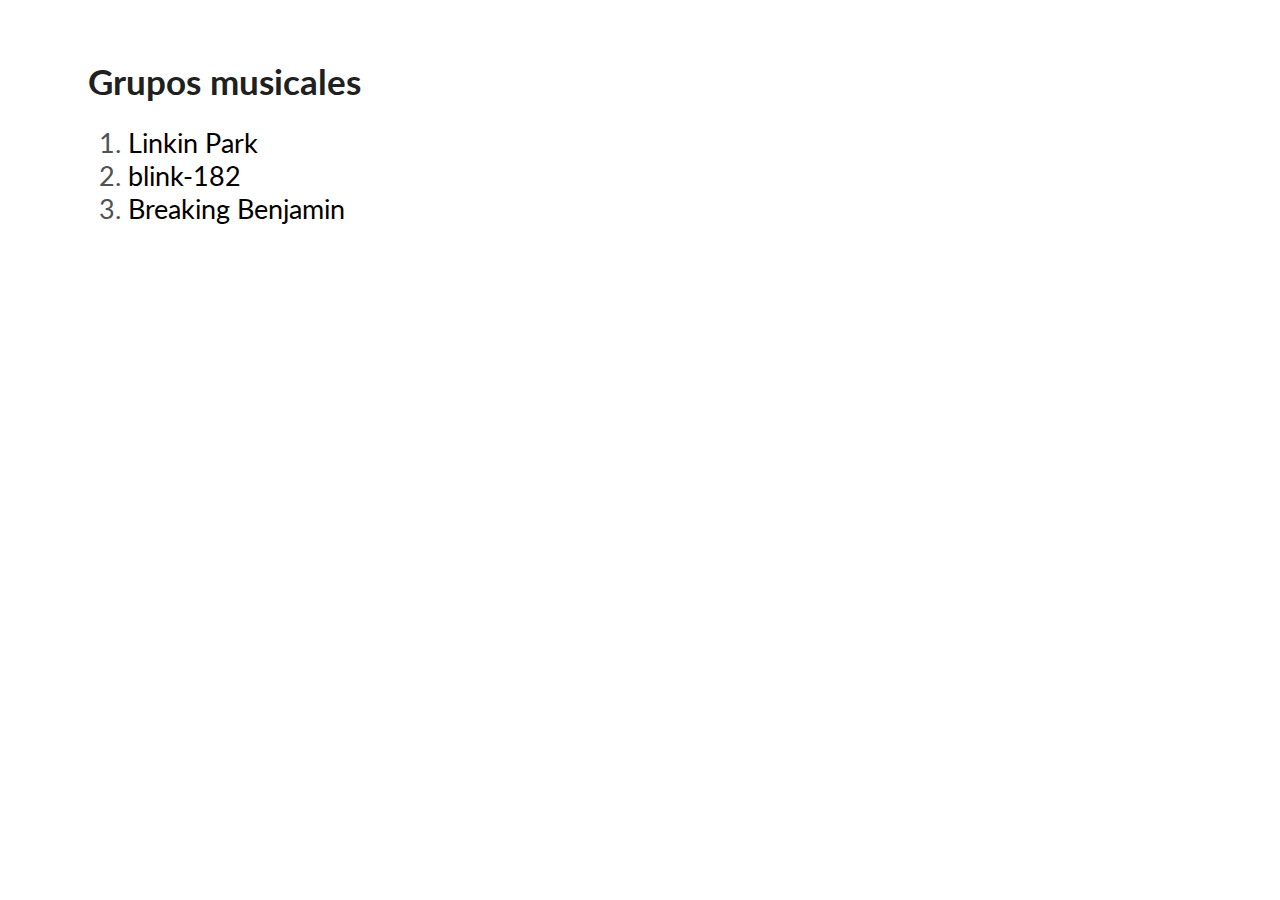
<file: index.html>
<!DOCTYPE html>
<html lang="en">
<head>
    <meta charset="UTF-8">
    <meta http-equiv="X-UA-Compatible" content="IE=edge">
    <meta name="viewport" content="width=device-width, initial-scale=1.0">
    <title>Práctica HTML</title>
    <link rel="stylesheet" href="styles.css">
</head>
<body>
    <main>
        <section>
            <h1 class="main-title">Grupos musicales</h1>
            <ol>
                <li><a href="lp.html">Linkin Park</a></li>
                <li><a href="bk.html">blink-182</a></li>
                <li><a href="bb.html">Breaking Benjamin</a></li>
            </ol>
        </section>
    </main>
</body>
</html>
</file>
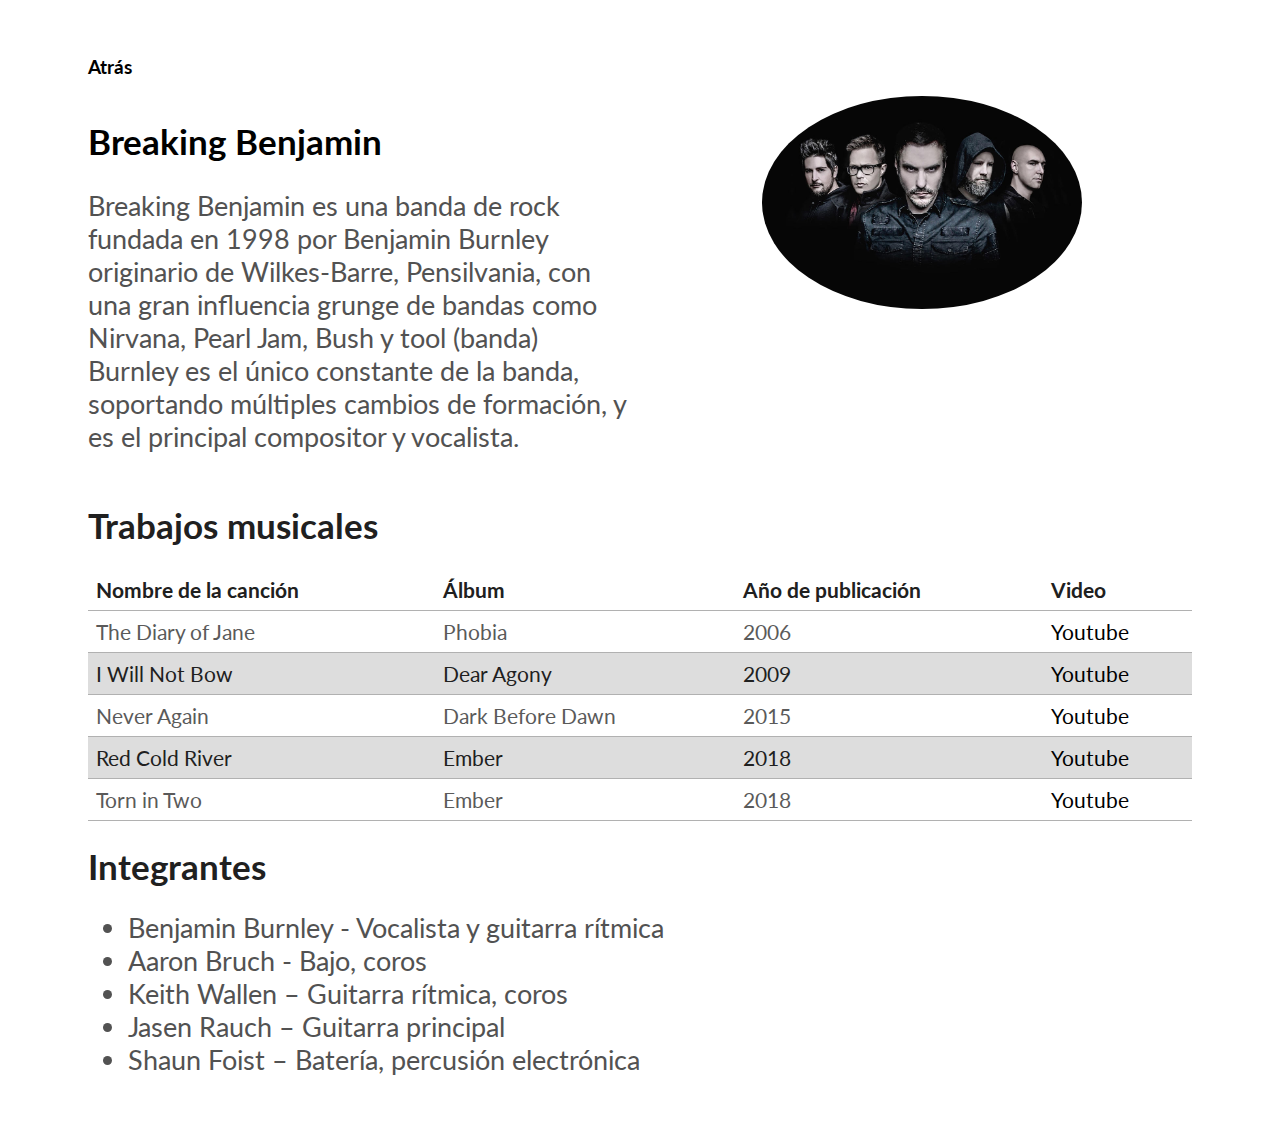
<file: bb.html>
<!DOCTYPE html>
<html lang="en">
<head>
    <meta charset="UTF-8">
    <meta http-equiv="X-UA-Compatible" content="IE=edge">
    <meta name="viewport" content="width=device-width, initial-scale=1.0">
    <title>Breaking Benjamin</title>
    <link rel="stylesheet" href="styles.css">
</head>
<body>
    <nav>
        <h3><a href="index.html">Atrás</a></h3>
    </nav>
    <main>
        <section class="band-description-container">
            <div class="band-description">
                <h1 class="band-description-title">
                    <a href="https://breakingbenjamin.com/" target="_blank">
                        Breaking Benjamin
                    </a>    
                </h1>
                <p class="band-description-text">
                    Breaking Benjamin es una banda de rock fundada en 1998 por Benjamin Burnley originario de Wilkes-Barre, 
                    Pensilvania, con una gran influencia grunge de bandas como Nirvana, Pearl Jam, Bush y tool (banda) Burnley
                    es el único constante de la banda, soportando múltiples cambios de formación, y es el principal compositor y 
                    vocalista.
                </p>
            </div>
            <div class="brand-description-image">
                <a href="https://breakingbenjamin.com/" target="_blank">                    
                    <img src="breakingbenjamin.jpg" alt="Breaking Benjamin">
                </a>
            </div>
        </section>        
        <section>
            <h1 class="music-title">Trabajos musicales</h1>
            <table>
                <thead>
                    <th>Nombre de la canción</th>
                    <th>Álbum</th>
                    <th>Año de publicación</th>
                    <th>Video</th>
                </thead>
                <tr>
                    <td>The Diary of Jane</td>
                    <td>Phobia</td>
                    <td>2006</td>
                    <td><a href="https://www.youtube.com/watch?v=DWaB4PXCwFU" target="_blank">Youtube</a></td>
                </tr>
                <tr>
                    <td>I Will Not Bow</td>
                    <td>Dear Agony</td>
                    <td>2009</td>
                    <td><a href="https://www.youtube.com/watch?v=7qrRzNidzIc" target="_blank">Youtube</a></td>
                </tr>
                <tr>
                    <td>Never Again</td>
                    <td>Dark Before Dawn</td>
                    <td>2015</td>
                    <td><a href="https://www.youtube.com/watch?v=zEUG3_Zh-rw" target="_blank">Youtube</a></td>
                </tr>
                <tr>
                    <td>Red Cold River</td>
                    <td>Ember</td>
                    <td>2018</td>
                    <td><a href="https://www.youtube.com/watch?v=2kCbFmjEi6A" target="_blank">Youtube</a></td>
                </tr>
                <tr>
                    <td>Torn in Two</td>
                    <td>Ember</td>
                    <td>2018</td>
                    <td><a href="https://www.youtube.com/watch?v=sn3Ct2_L4OA" target="_blank">Youtube</a></td>
                </tr>
            </table>
        </section>
        <section>
            <h1 class="members-title">Integrantes</h1>
            <ul>
                <li>Benjamin Burnley - Vocalista y guitarra rítmica</li>
                <li>Aaron Bruch - Bajo, coros</li>
                <li>Keith Wallen – Guitarra rítmica, coros</li>
                <li>Jasen Rauch – Guitarra principal</li>
                <li>Shaun Foist – Batería, percusión electrónica</li>
            </ul>
        </section>
    </main>
</body>
</html>
</file>
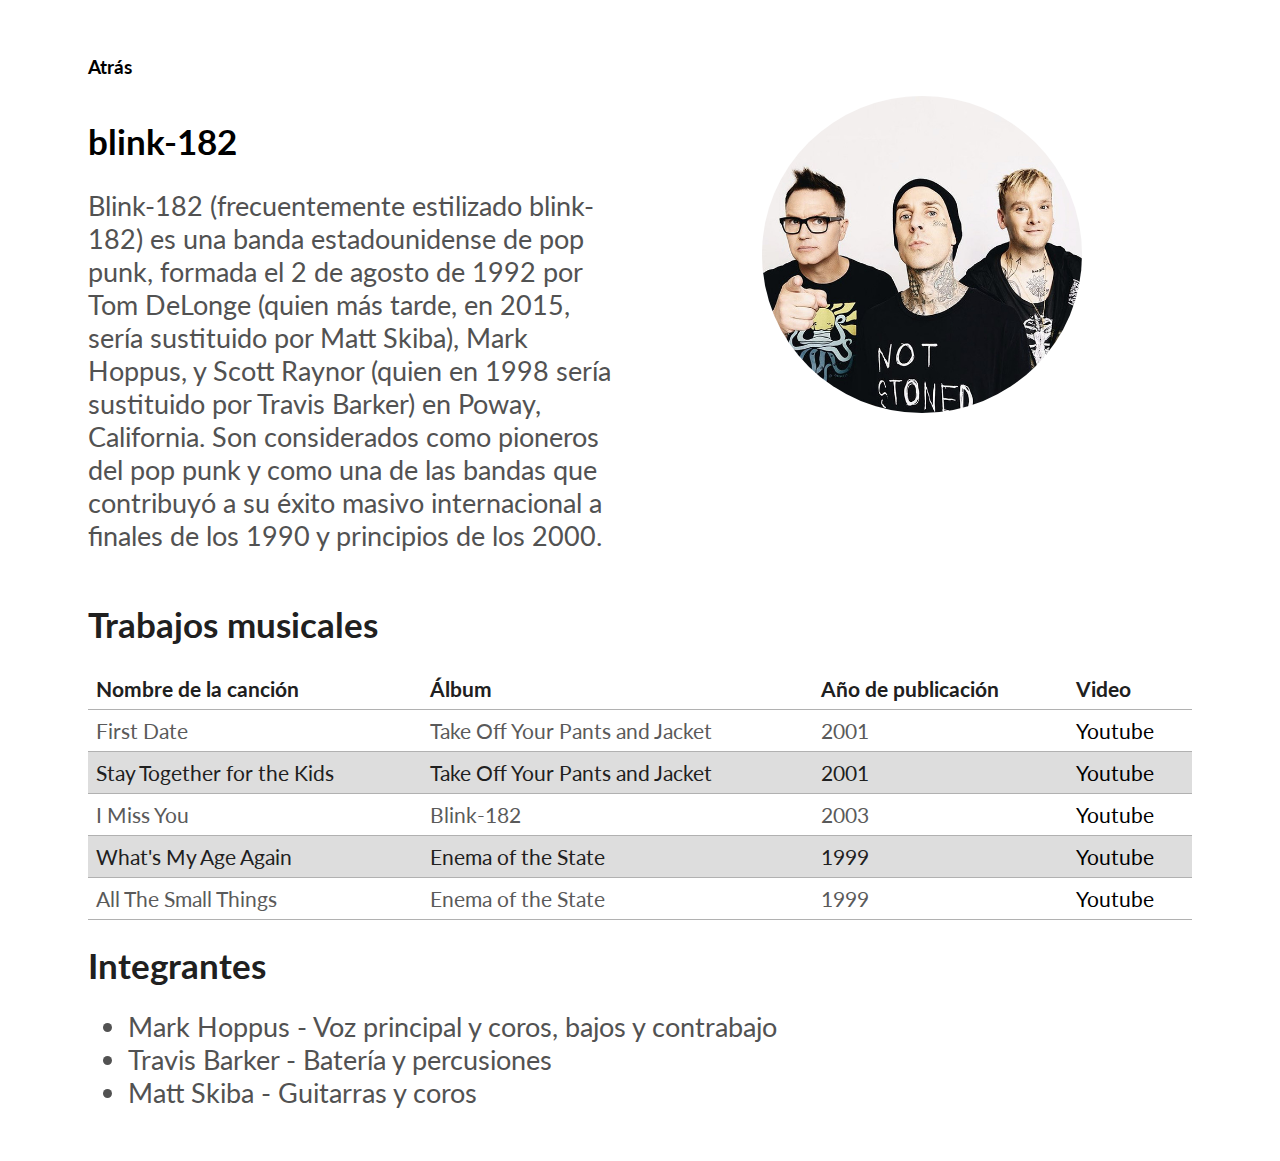
<file: bk.html>
<!DOCTYPE html>
<html lang="en">
<head>
    <meta charset="UTF-8">
    <meta http-equiv="X-UA-Compatible" content="IE=edge">
    <meta name="viewport" content="width=device-width, initial-scale=1.0">
    <title>blink-182</title>
    <link rel="stylesheet" href="styles.css">
</head>
<body>
    <nav>
        <h3><a href="index.html">Atrás</a></h3>
    </nav>
    <main>
        <section class="band-description-container">
            <div class="band-description">
                <h1 class="band-description-title">
                    <a href="https://www.blink182.com/" target="_blank">
                        blink-182
                    </a>
                </h1>
                <p class="band-description-text">
                    Blink-182 (frecuentemente estilizado blink-182) es una banda estadounidense de pop punk,
                    formada el 2 de agosto de 1992 por Tom DeLonge (quien más tarde, en 2015, sería sustituido 
                    por Matt Skiba), Mark Hoppus, y Scott Raynor (quien en 1998 sería sustituido por Travis Barker)
                    en Poway, California. Son considerados como pioneros del pop punk y como una de las bandas que 
                    contribuyó a su éxito masivo internacional a finales de los 1990 y principios de los 2000. 
                </p>
            </div>
            <div class="brand-description-image">
                <a href="https://www.blink182.com/" target="_blank">                    
                    <img src="blink.jpg" alt="blink-182">
                </a>
            </div>
        </section>
        <section>
            <h1 class="music-title">Trabajos musicales</h1>
            <table>
                <thead>
                    <th>Nombre de la canción</th>
                    <th>Álbum</th>
                    <th>Año de publicación</th>
                    <th>Video</th>
                </thead>
                <tr>
                    <td>First Date</td>
                    <td>Take Off Your Pants and Jacket</td>
                    <td>2001</td>
                    <td><a href="https://www.youtube.com/watch?v=vVy9Lgpg1m8" target="_blank">Youtube</a></td>
                </tr>
                <tr>
                    <td>Stay Together for the Kids</td>
                    <td>Take Off Your Pants and Jacket</td>
                    <td>2001</td>
                    <td><a href="https://www.youtube.com/watch?v=k1BFHYtZlAU" target="_blank">Youtube</a></td>
                </tr>
                <tr>
                    <td>I Miss You</td>
                    <td>Blink-182</td>
                    <td>2003</td>
                    <td><a href="https://www.youtube.com/watch?v=s1tAYmMjLdY" target="_blank">Youtube</a></td>
                </tr>
                <tr>
                    <td>What's My Age Again</td>
                    <td>Enema of the State</td>
                    <td>1999</td>
                    <td><a href="https://www.youtube.com/watch?v=K7l5ZeVVoCA" target="_blank">Youtube</a></td>
                </tr>
                <tr>
                    <td>All The Small Things</td>
                    <td>Enema of the State</td>
                    <td>1999</td>
                    <td><a href="https://www.youtube.com/watch?v=9Ht5RZpzPqw" target="_blank">Youtube</a></td>
                </tr>
            </table>
        </section>
        <section>
            <h1 class="members-title">Integrantes</h1>
            <ul>
                <li>Mark Hoppus - Voz principal y coros, bajos y contrabajo</li>
                <li>Travis Barker - Batería y percusiones</li>
                <li>Matt Skiba - Guitarras y coros</li>
            </ul>
        </section>
    </main>
</body>
</html>
</file>
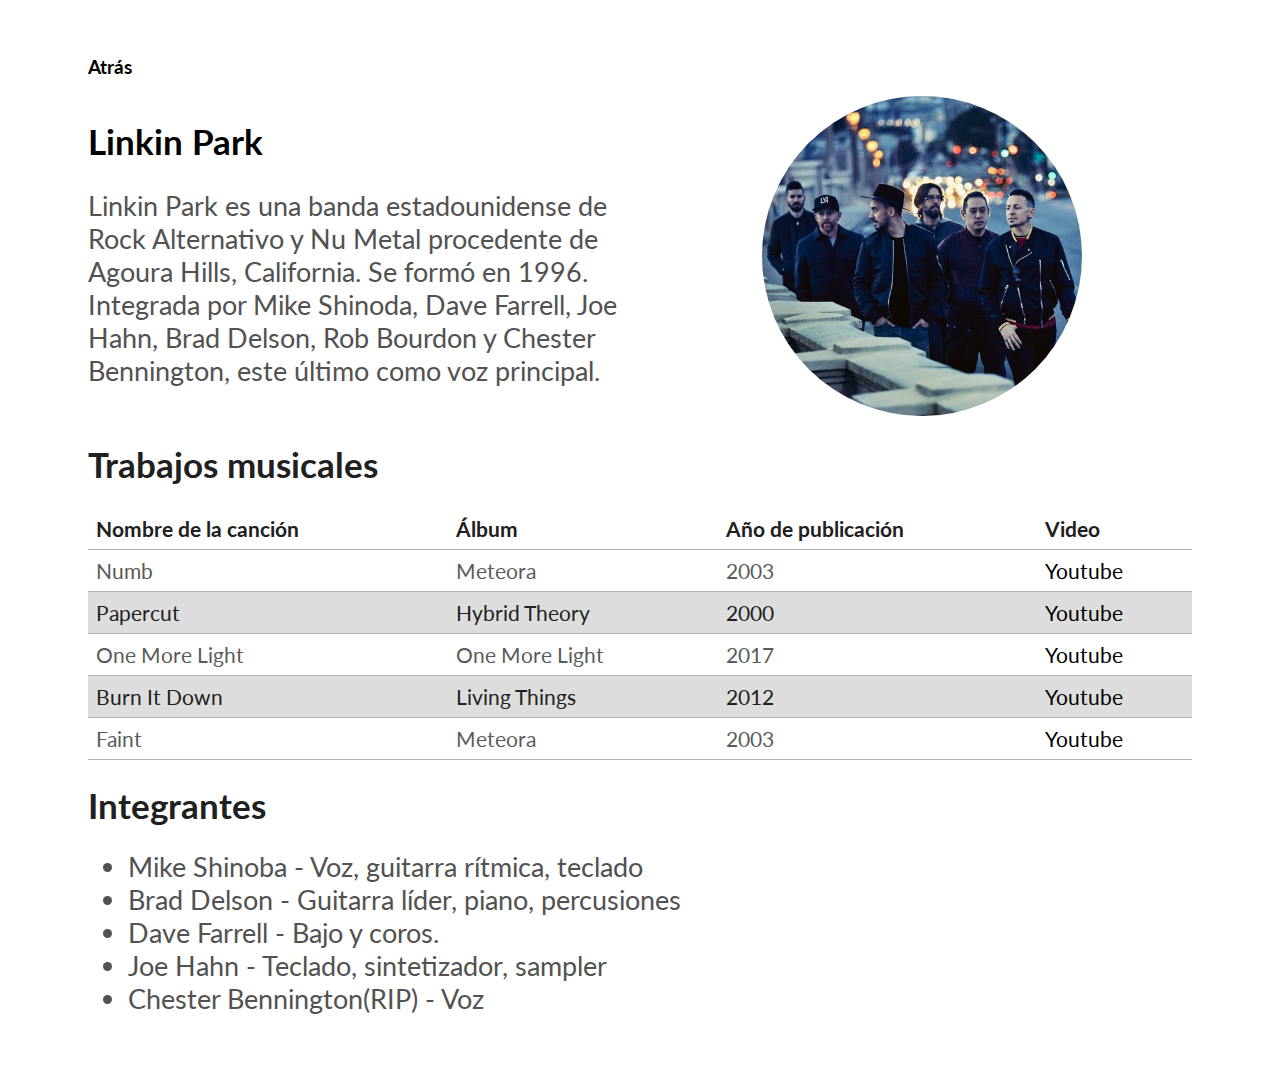
<file: lp.html>
<!DOCTYPE html>
<html lang="en">
<head>
    <meta charset="UTF-8">
    <meta http-equiv="X-UA-Compatible" content="IE=edge">
    <meta name="viewport" content="width=device-width, initial-scale=1.0">
    <title>Linkin Park</title>
    <link rel="stylesheet" href="styles.css">
</head>
<body>
    <nav>
        <h3><a href="index.html">Atrás</a></h3>
    </nav>
    <main>
        <section class="band-description-container">
            <div class="band-description">
                <h1 class="band-description-title">
                    <a href="https://www.linkinpark.com/?frontpage=true&intcmp=201008/lpark/wr/spl/hp/but/bdy/ww/hybrid-theory-20th-anniv-merch-enter-site" target="_blank">
                        Linkin Park
                    </a>
                </h1>
                <p class="band-description-text">
                    Linkin Park es una banda estadounidense de Rock Alternativo y Nu Metal procedente de Agoura Hills, 
                    California. Se formó en 1996. Integrada por Mike Shinoda, Dave Farrell, Joe Hahn, Brad Delson, 
                    Rob Bourdon y Chester Bennington, este último como voz principal.
                </p>
            </div>
            <div class="brand-description-image">
                <a href="https://www.linkinpark.com/?frontpage=true&intcmp=201008/lpark/wr/spl/hp/but/bdy/ww/hybrid-theory-20th-anniv-merch-enter-site" target="_blank">                    
                    <img src="linkinpark.jpg" alt="Linkin Park">
                </a>
            </div>
        </section>
        <section>
            <h1 class="music-title">Trabajos musicales</h1>
            <table>
                <thead>
                    <th>Nombre de la canción</th>
                    <th>Álbum</th>
                    <th>Año de publicación</th>
                    <th>Video</th>
                </thead>
                <tr>
                    <td>Numb</td>
                    <td>Meteora</td>
                    <td>2003</td>
                    <td><a href="https://www.youtube.com/watch?v=kXYiU_JCYtU" target="_blank">Youtube</a></td>
                </tr>
                <tr>
                    <td>Papercut</td>
                    <td>Hybrid Theory</td>
                    <td>2000</td>
                    <td><a href="https://www.youtube.com/watch?v=vjVkXlxsO8Q" target="_blank">Youtube</a></td>
                </tr>
                <tr>
                    <td>One More Light</td>
                    <td>One More Light</td>
                    <td>2017</td>
                    <td><a href="https://www.youtube.com/watch?v=Tm8LGxTLtQk" target="_blank">Youtube</a></td>
                </tr>
                <tr>
                    <td>Burn It Down</td>
                    <td>Living Things</td>
                    <td>2012</td>
                    <td><a href="https://www.youtube.com/watch?v=dxytyRy-O1k" target="_blank">Youtube</a></td>
                </tr>
                <tr>
                    <td>Faint</td>
                    <td>Meteora</td>
                    <td>2003</td>
                    <td><a href="https://www.youtube.com/watch?v=dxytyRy-O1k" target="_blank">Youtube</a></td>
                </tr>
            </table>
        </section>
        <section>
            <h1 class="members-title">Integrantes</h1>
            <ul>
                <li>Mike Shinoba - Voz, guitarra rítmica, teclado</li>
                <li>Brad Delson - Guitarra líder, piano, percusiones</li>
                <li>Dave Farrell - Bajo y coros.</li>
                <li>Joe Hahn - Teclado, sintetizador, sampler</li>
                <li>Chester Bennington(RIP) - Voz</li>
            </ul>
        </section>
    </main>
</body>
</html>
</file>
<file: styles.css>
@import url('https://fonts.googleapis.com/css2?family=Lato&display=swap');

*,
*::after,
*::before {
  box-sizing: border-box;
}

body {
  padding: 1.8rem 5rem;
  font-family: 'Lato', sans-serif;
}

table {
  border-collapse: collapse;
  width: 100%;
}

td,
th {
  border-bottom: 1px solid #b1b1b1;
  text-align: left;
  padding: 8px;
}

th {
  color: rgb(32, 32, 32);
}

tr {
  font-size: 1.3rem;
  color: rgb(90, 90, 90);
}

tr:nth-child(even) {
  background-color: #dddddd;
  color: rgb(32, 32, 32);
}

a {
  text-decoration: none;
  color: black;
}

a:visited {
  color: black;
}

a:hover {
  color: rgb(90, 90, 90);
  text-decoration: underline;
}

.band-description-container {
  display: grid;
  grid-template-columns: repeat(2, 1fr);
  grid-template-areas: 'band-description band-image';
  gap: 1.5rem;
}

.band-description {
  grid-area: band-description;
}

.brand-description-image {
  grid-area: band-image;
  text-align: center;
}

.brand-description-image img {
  width: 20rem;
  border-radius: 50%;
}

.band-description-title,
.music-title,
.members-title,
.main-title {
  font-size: 2.2rem;
  color: rgb(32, 32, 32);
}

.band-description-text,
li {
  font-size: 1.7rem;
  color: rgb(82, 82, 82);
}
</file>
